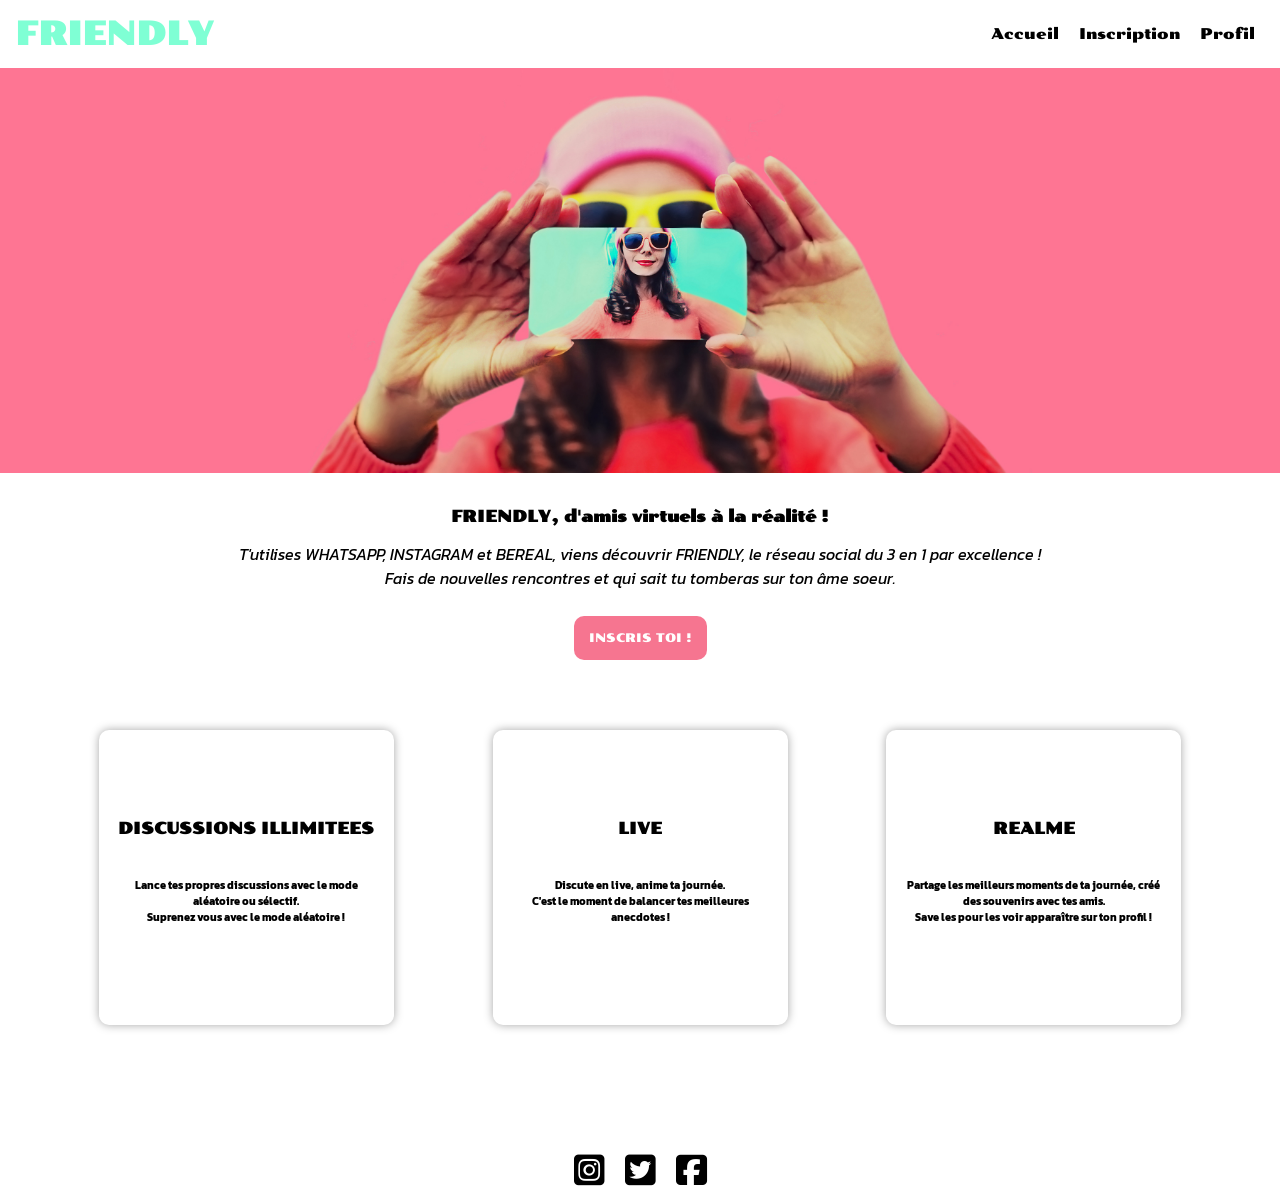
<file: index.html>
<!DOCTYPE html>
<html lang="fr">

<head>
    <meta charset="UTF-8">
    <meta http-equiv="X-UA-Compatible" content="IE=edge">
    <meta name="viewport" content="width=device-width, initial-scale=1.0">
    <title>Document</title>
    <link rel="stylesheet" href="style.css">
    <link rel="preconnect" href="https://fonts.googleapis.com">
    <link rel="preconnect" href="https://fonts.gstatic.com" crossorigin>
    <link href="https://fonts.googleapis.com/css2?family=Poller+One&display=swap" rel="stylesheet">
    <link rel="stylesheet" href="https://cdnjs.cloudflare.com/ajax/libs/font-awesome/6.3.0/css/all.min.css">
    <link rel="preconnect" href="https://fonts.googleapis.com">
    <link rel="preconnect" href="https://fonts.gstatic.com" crossorigin>
    <link href="https://fonts.googleapis.com/css2?family=Kanit&family=Poller+One&display=swap" rel="stylesheet">
</head>

<body>

    <nav class="nav">
        <h1> FRIENDLY </h1>
        <ul class="df jcsb">
            <li><a href="">Accueil</a></li>
            <li><a href="">Inscription</a></li>
            <li><a href="">Profil</a></li>

        </ul>
    </nav>

    <div class="main">
        <article>
            <img src="IMAGE/IMAGE_NAV_INITALE.jpeg" alt="image site">
        </article>


        <div class="sous_titre">
            <h2> FRIENDLY, d'amis virtuels à la réalité ! </h2>
            <p> T'utilises WHATSAPP, INSTAGRAM et BEREAL, viens découvrir FRIENDLY, le réseau social du 3 en 1 par
                excellence ! <br>
                Fais de nouvelles rencontres et qui sait tu tomberas sur ton âme soeur. </p>
        </div>

        <div class="div-bouton">
            <div class="bouton">
                <a href="https://kamden.agency/wp-content/uploads/2018/06/SOCIAL_MEDIA_MANAGEMENT-1.gif"
                    target="_blank">INSCRIS TOI ! </a>
            </div>
        </div>

        <div class="cartes df jcse">
            <div class="discussion_box">
                <h2>DISCUSSIONS ILLIMITEES</h2>
                <h6 class="small_title"> Lance tes propres discussions avec le mode aléatoire ou sélectif.<br>
                    Suprenez vous avec le mode aléatoire !
                </h6>
            </div>
            <div class="discussion_box">
                <h2>LIVE</h2>
                <h6 class="small_title"> Discute en live, anime ta journée. <br>
                    C'est le moment de balancer tes meilleures anecdotes !
                </h6>
            </div>
            <div class="discussion_box">
                <h2>REALME</h2>
                <h6 class="small_title"> Partage les meilleurs moments de ta journée, créé des souvenirs avec tes amis.
                    <br>
                    Save les pour les voir apparaître sur ton profil !
                </h6>
            </div>

        </div>

        <footer>
            <div class="df jcc">
                <ul class="df jcc">
                    <li><a href=""><i class="fa-brands fa-square-instagram"></i></a></li>
                    <li><a href=""><i class="fa-brands fa-square-twitter"></i></a></li>
                    <li><a href=""><i class="fa-brands fa-square-facebook"></i></a></li>
                </ul>
            </div>
        </footer>

</body>

</html>
</file>
<file: style.css>
body {
    font-family: 'Poller One'
}

.nav {
    display: flex;
    align-items: center;
    padding: 15px;
    justify-content: space-between;
}

.nav h1 {
    margin: 0;
}

.nav ul {
    margin: 0;
}

.nav ul li {
    font-family: 'Poller One';
    font-size: 15px;
}

.nav ul li a {
    color: black;
}

h1 {
    font-family: 'Poller One', serif;
    text-align: left;
    color: aquamarine;
    font-size: xx-large;

}

h2 {
    font-family: 'Poller One', serif;
    text-align: center;
    font-size: medium;

}

p {
    font-family: 'Kanit', serif;
    font-style: italic;
    text-align: center;
}

img {
    text-align: center;
    width: 100%;
}

article {
    text-align: center;
}

.div-bouton {
    display: flex;
    justify-content: center;

}

.bouton {
    background-color: #F67590;
    width: auto;
    padding: 15px;
    text-align: center;
    border-radius: 10px;
    border-color: #F67590;
    margin-top: 10px;
    font-size: 12px;
    transition: 0.3s;

}

.bouton a {
    color: white;
}

.bouton:hover {
    box-shadow: 0px 0px 15px 0px rgba(0, 0, 0, 0.5);

    background-color: aquamarine;

}

a {
    text-decoration: none;
}

.bouton-alert:hover {
    opacity: 0.5;
}

ul {
    font-size: 35px;
    margin: 0%;
    margin-top: 15px;
    padding: 0;

}

ul li {
    list-style: none;
    margin: 10px;
}

.fa-brands {
    color: black;
}

body {
    margin: 0;
}

.df {
    display: flex;

}

.jcc {
    justify-content: center;
}

.discussion_box {
    font-family: 'Poller One', serif;
    text-align: center;
    font-style: normal;
    color: none;
    box-shadow: 0px 0px 10px rgba(0, 0, 0, 0.35);
    margin-top: 70px;
    border-radius: 10px;
    width: 265px;
    height: 265px;
    align-items: center;
    display: flex;
    justify-content: center;
    flex-direction: column;
    padding: 15px;
    transition: 0.3s;

}

.jcse {
    justify-content: space-evenly;
}

.small_title {
    font-family: "Kanit";
}

.discussion_box:hover {
    box-shadow: 0px 0px 15px rgba(0, 0, 0, 0.5);
    transform: scale(1.02);
}

.jcsb {
    justify-content: space-between;
}

@media screen and (max-width:700px) {
    .nav ul li a {
        font-size: 0.5em;
    }

    .nav ul li {
        font-family: 'Poller One';
        font-size: 15px;
    }

    justify-content: center;

}


.cartes {
    display: flex;
    flex-wrap: wrap;
}

footer {
    margin-top: 100px;
}

.sous_titre {
    margin-top: 30px;
}
</file>
